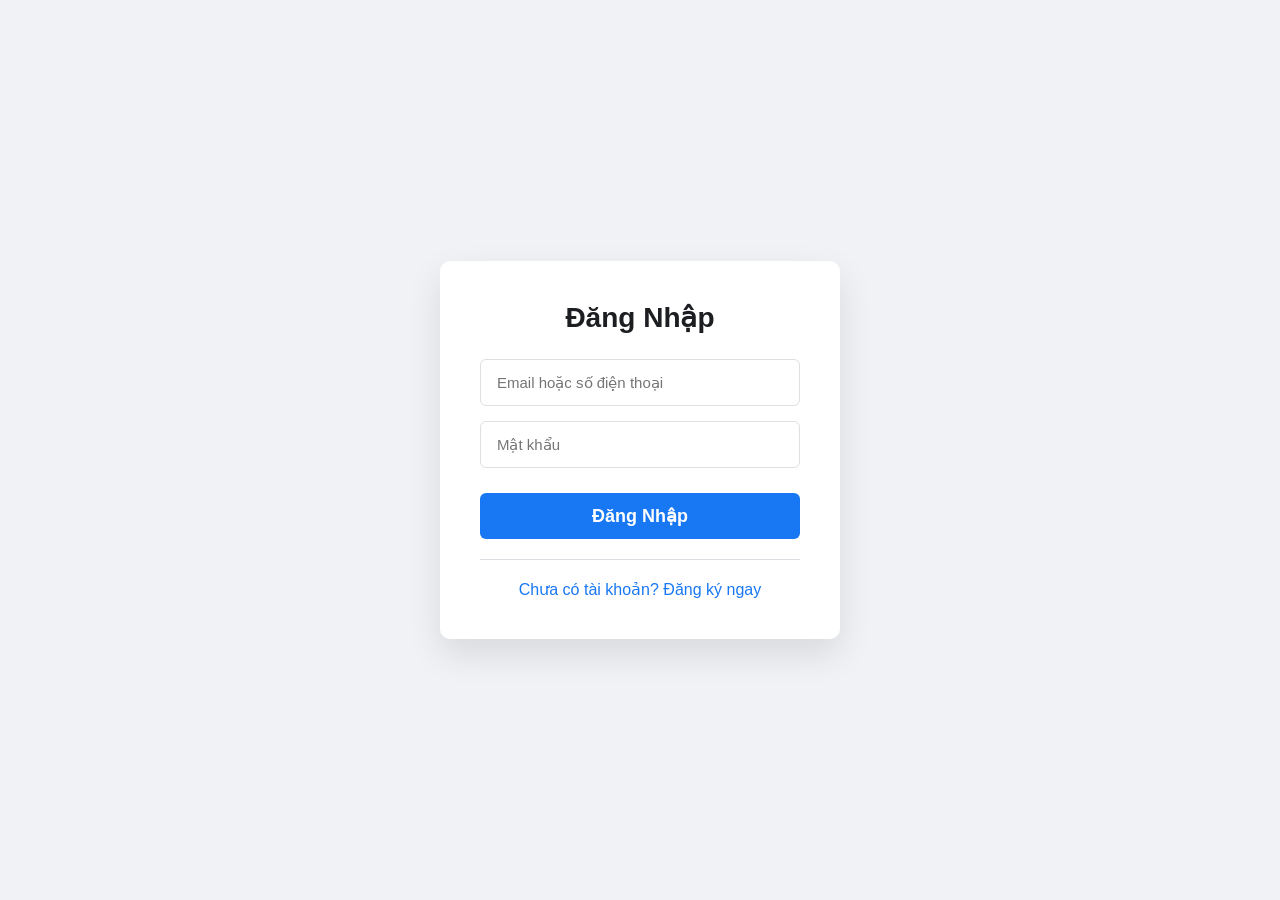
<file: html/Đangkidangnhap.html>
<!DOCTYPE html>
<html lang="vi">
<head>
    <meta charset="UTF-8">
    <meta name="viewport" content="width=device-width, initial-scale=1.0">
    <title>Giao diện Đăng nhập & Đăng ký</title>
    <style>
        /* CSS Nội bộ để bạn dễ quản lý */
        * {
            margin: 0;
            padding: 0;
            box-sizing: border-box;
            font-family: 'Segoe UI', Tahoma, Geneva, Verdana, sans-serif;
        }

        body {
            display: flex;
            justify-content: center;
            align-items: center;
            min-height: 100vh;
            background: #f0f2f5; /* Màu nền trung tính */
        }

        .container {
            background: #fff;
            width: 400px;
            padding: 40px;
            border-radius: 10px;
            box-shadow: 0 15px 35px rgba(0,0,0,0.1);
        }

        .form-box h2 {
            font-size: 28px;
            color: #1c1e21;
            text-align: center;
            margin-bottom: 25px;
        }

        .input-group {
            margin-bottom: 15px;
        }

        .input-group input {
            width: 100%;
            padding: 14px 16px;
            border: 1px solid #dddfe2;
            border-radius: 6px;
            font-size: 15px;
            outline: none;
            transition: 0.3s;
        }

        .input-group input:focus {
            border-color: #1877f2;
            box-shadow: 0 0 0 2px #e7f3ff;
        }

        .btn-submit {
            width: 100%;
            padding: 12px;
            background: #1877f2;
            border: none;
            border-radius: 6px;
            color: #fff;
            font-size: 18px;
            font-weight: bold;
            cursor: pointer;
            transition: background 0.2s;
            margin-top: 10px;
        }

        .btn-submit:hover {
            background: #166fe5;
        }

        .footer-link {
            text-align: center;
            margin-top: 20px;
            border-top: 1px solid #dadde1;
            padding-top: 20px;
        }

        .footer-link a {
            color: #1877f2;
            text-decoration: none;
            font-weight: 500;
        }

        .footer-link a:hover {
            text-decoration: underline;
        }

        /* Hiệu ứng ẩn/hiện form */
        .hidden {
            display: none;
        }
    </style>
</head>
<body>

    <div class="container">
        <div id="login-box" class="form-box">
            <h2>Đăng Nhập</h2>
            <form onsubmit="return handleAuth(event, 'login')">
                <div class="input-group">
                    <input type="text" placeholder="Email hoặc số điện thoại" required>
                </div>
                <div class="input-group">
                    <input type="password" placeholder="Mật khẩu" required>
                </div>
                <button type="submit" class="btn-submit">Đăng Nhập</button>
            </form>
            <div class="footer-link">
                <a href="#" onclick="toggleForm()">Chưa có tài khoản? Đăng ký ngay</a>
            </div>
        </div>

        <div id="register-box" class="form-box hidden">
            <h2>Đăng Ký</h2>
            <form onsubmit="return handleAuth(event, 'register')">
                <div class="input-group">
                    <input type="text" placeholder="Họ và tên" required>
                </div>
                <div class="input-group">
                    <input type="email" placeholder="Địa chỉ Email" required>
                </div>
                <div class="input-group">
                    <input type="password" placeholder="Mật khẩu mới" required>
                </div>
                <button type="submit" class="btn-submit" style="background: #42b72a;">Đăng Ký</button>
            </form>
            <div class="footer-link">
                <a href="#" onclick="toggleForm()">Bạn đã có tài khoản?</a>
            </div>
        </div>
    </div>

    <script>
        // Hàm chuyển đổi giữa Đăng nhập và Đăng ký
</file>
